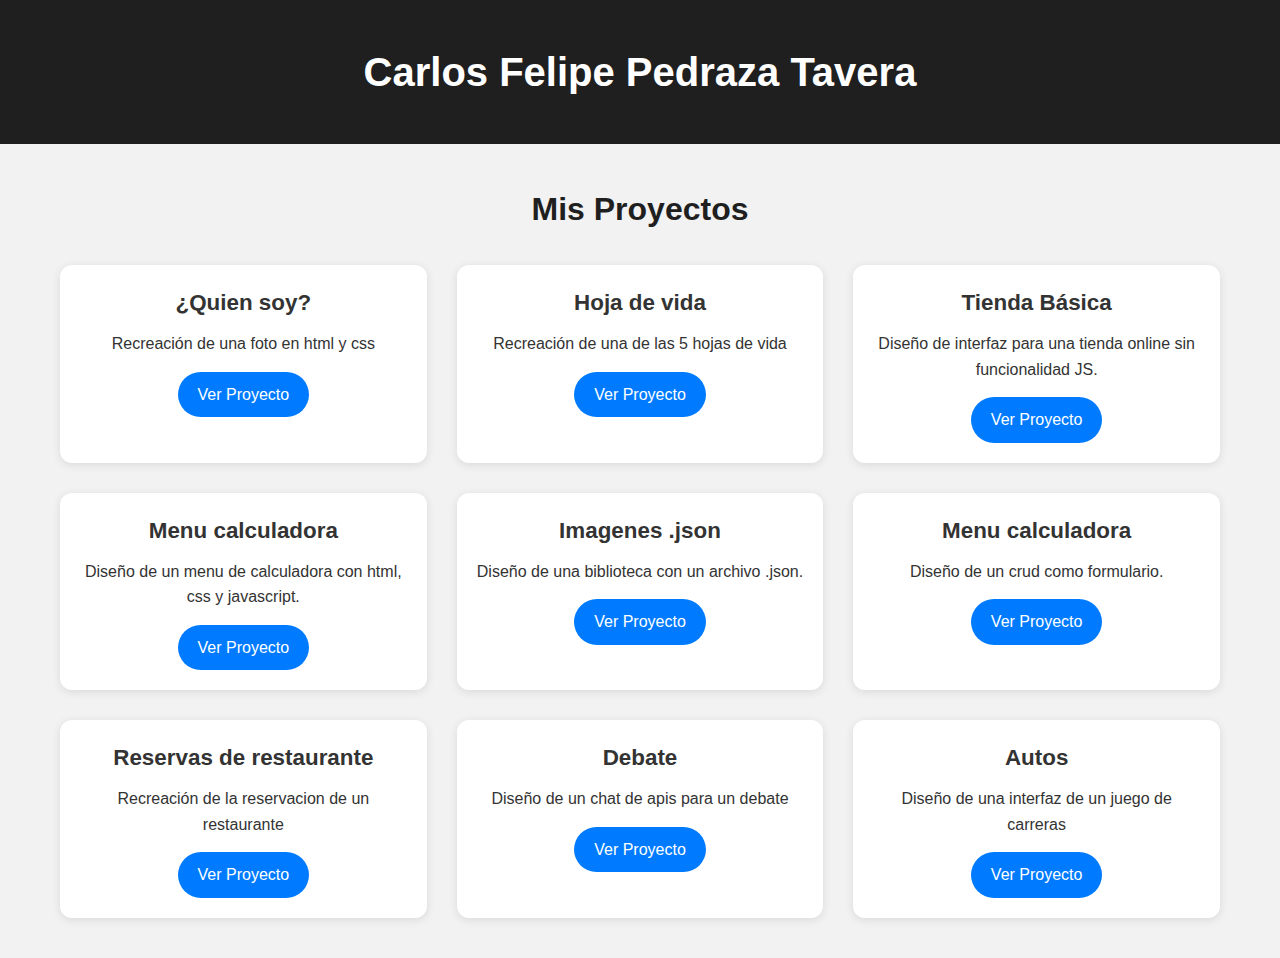
<file: index.html>
<!DOCTYPE html>
<html lang="es">
<head>
    <meta charset="UTF-8">
    <meta name="viewport" content="width=device-width, initial-scale=1.0">
    <title>Mi Portafolio</title>
    <link rel="stylesheet" href="./estilos.css">
</head>
<body>
    <header>
        <h1>Carlos Felipe Pedraza Tavera</h1>

    </header>

    <section class="proyectos">
        <h2>Mis Proyectos</h2>
        <div class="galeria">

            <div class="proyecto">
               
                <h3>¿Quien soy?</h3>
                <p>Recreación de una foto en html y css</p>
                <a href="./quiensoy/index.html">Ver Proyecto</a>
            </div>

            <div class="proyecto">
                
                <h3>Hoja de vida</h3>
                <p>Recreación de una de las 5 hojas de vida</p>
                <a href="./hoja/index1.html" >Ver Proyecto</a>
            </div>

            <div class="proyecto">
                
                <h3>Tienda Básica</h3>
                <p>Diseño de interfaz para una tienda online sin funcionalidad JS.</p>
                <a href="./tienda/index.html" >Ver Proyecto</a>
            </div>

             <div class="proyecto">  
                <h3>Menu calculadora</h3>
                <p>Diseño de un menu de calculadora con html, css y javascript.</p>
                <a href="./calculadora/index.html" >Ver Proyecto</a>
            </div>

            <div class="proyecto">  
                <h3>Imagenes .json</h3>
                <p>Diseño de una biblioteca con un archivo .json.</p>
                <a href="./json/index.html" >Ver Proyecto</a>
            </div>

            <div class="proyecto">  
                <h3>Menu calculadora</h3>
                <p>Diseño de un crud como formulario.</p>
                <a href="./crud/CRUD.html" >Ver Proyecto</a>
            </div>

             <div class="proyecto">
                
                <h3>Reservas de restaurante</h3>
                <p>Recreación de la reservacion de un restaurante</p>
                <a href="./Restaurante/index.html" >Ver Proyecto</a>
            </div>

            <div class="proyecto">  
                <h3>Debate </h3>
                <p>Diseño de un chat de apis para un debate</p>
                <a href="./GeminiDebate/index.html" >Ver Proyecto</a>
            </div>

            <div class="proyecto">  
                <h3>Autos </h3>
                <p>Diseño de una interfaz de un juego de carreras</p>
                <a href="./juego/index.html" >Ver Proyecto</a>
            </div>

        </div>
    </section>


</body>
</html>
</file>
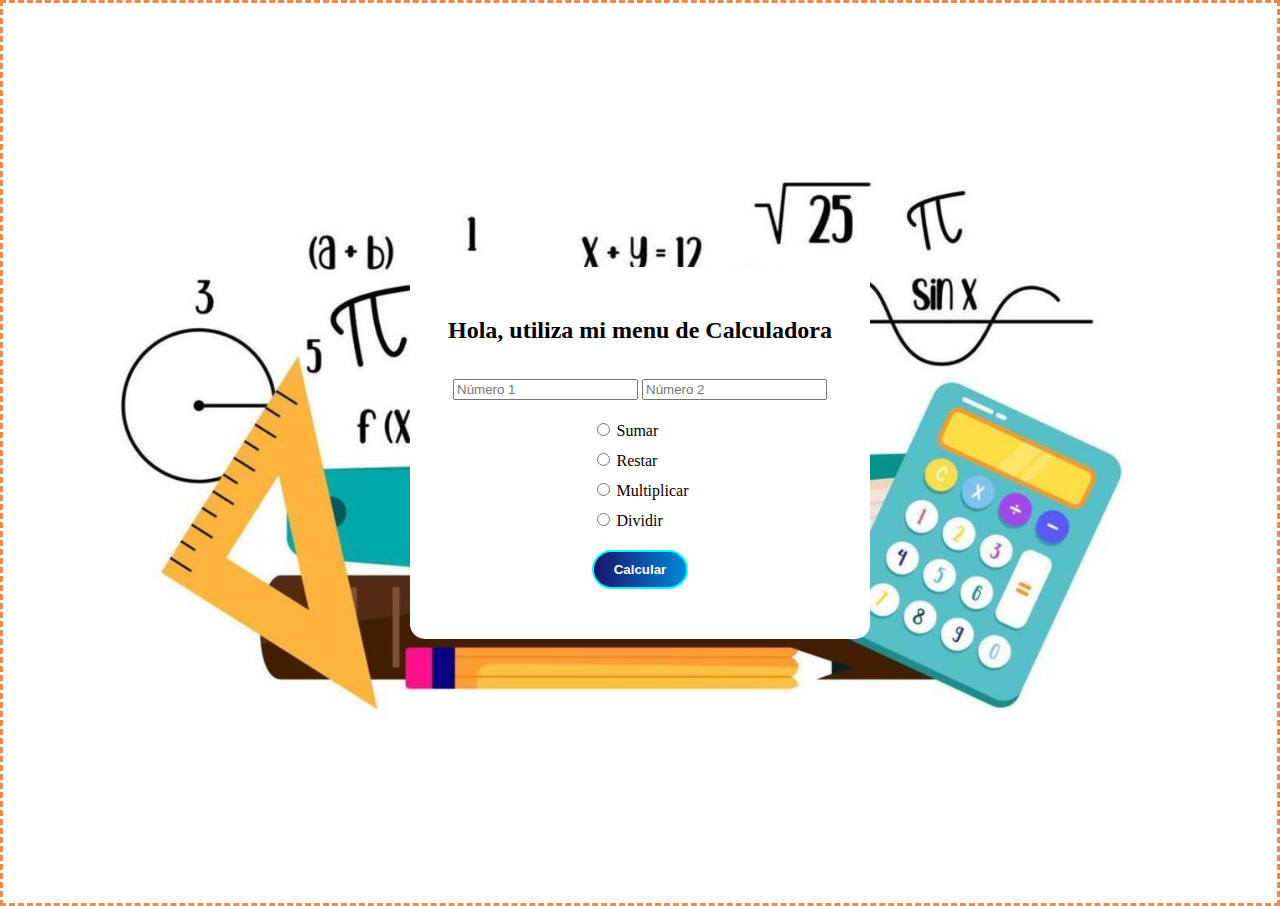
<file: calculadora/index.html>
<!DOCTYPE html>
<html lang="es">
<head>

    <meta charset="UTF-8">
    <title>document</title>
    <link rel="stylesheet" href="style.css">

</head>
<body>
    <div class="todo">
    <h2>Hola, utiliza mi menu de Calculadora</h2>

    <div class="i">
        <input type="text" id="num1" placeholder="Número 1">
        <input type="text" id="num2" placeholder="Número 2">
    </div>
    
    
    <div class="operaciones">
    <label><input type="radio" name="operacion" value="sumar"> Sumar</label>
    <label><input type="radio" name="operacion" value="restar"> Restar</label>
    <label><input type="radio" name="operacion" value="multiplicar"> Multiplicar</label>
    <label><input type="radio" name="operacion" value="dividir"> Dividir</label>
</div>
<div>
<button onclick="calcular()">Calcular</button>
<div class="resultado" id="resultado"></div>
</div>

    </div>

<script>
    function calcular() {
        const num1 = parseFloat(document.getElementById("num1").value);
        const num2 = parseFloat(document.getElementById("num2").value);
        const operacion = document.querySelector('input[name="operacion"]:checked');
        const resultadoDiv = document.getElementById("resultado");


        if (!operacion) {
        resultadoDiv.textContent = "Por favor selecciona una operación.";
        return;
    }

    let resultado;
    switch (operacion.value) {
        case "sumar":
            resultado = num1 + num2;
            break;
            case "restar":
                resultado = num1 - num2;
                break;
        case "multiplicar":
          resultado = num1 * num2;
        break;
        case "dividir":
            if (num2 === 0) {
            resultadoDiv.textContent = "Error: división por cero (valor nulo).";
            return;
        } else {
            resultado = num1 / num2;
        }
        break;
    }
    resultadoDiv.textContent = "Resultado: " + resultado;
    }
    </script>
</body>
</html>
</file>
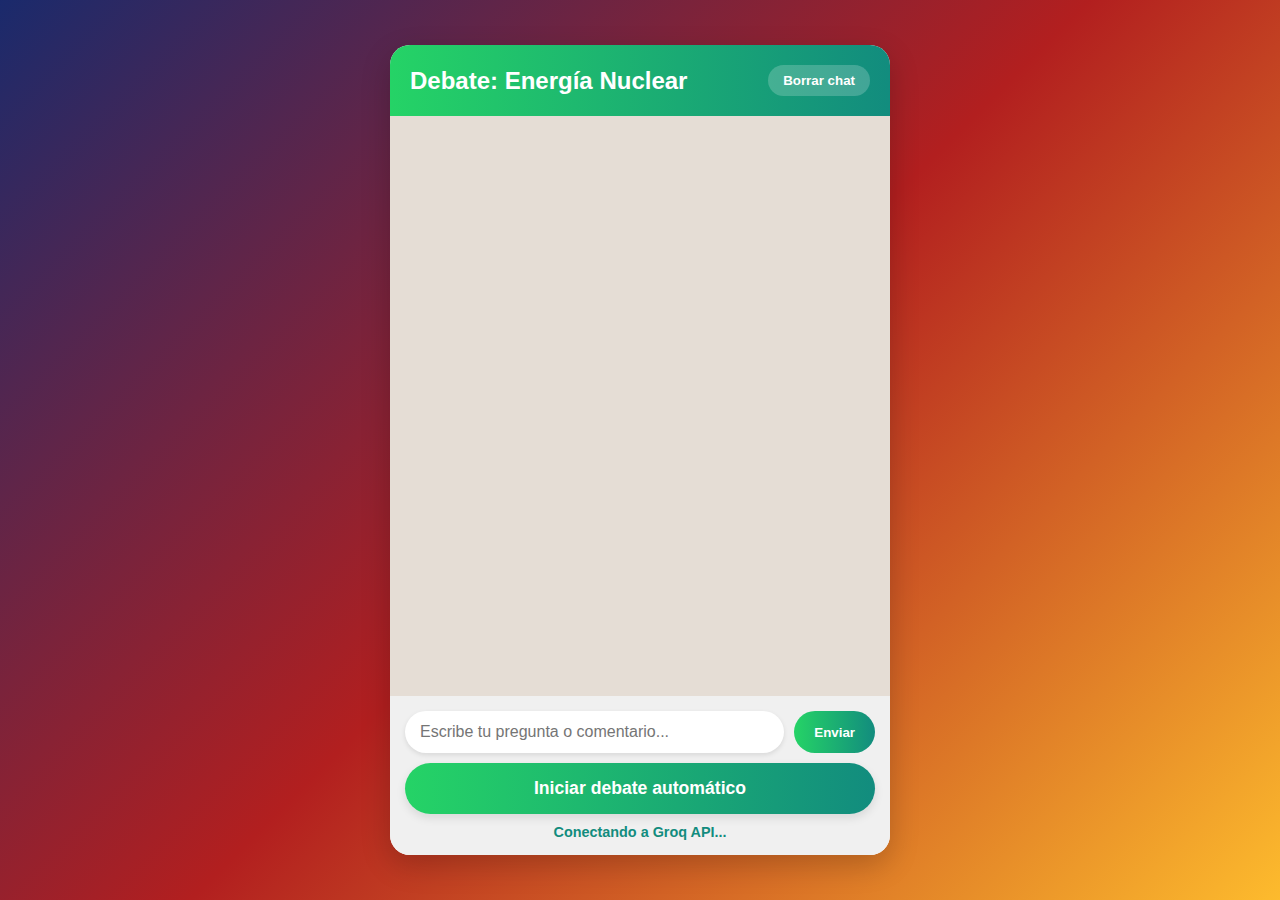
<file: GeminiDebate/index.html>
<!DOCTYPE html>
<html lang="es">
<head>
    <meta charset="UTF-8">
    <meta name="viewport" content="width=device-width, initial-scale=1.0">
    <title>Debate: Energía Nuclear</title>
    <link rel="stylesheet" href="styles.css">
</head>
<body>
    <div class="container">
        <div class="header">
            <h1>Debate: Energía Nuclear</h1>
            <button class="clear-btn" id="clearBtn">Borrar chat</button>
        </div>

        <div class="chat-container" id="chatContainer">
            
        </div>

        <div class="input-area">
            <div class="user-input-container">
                <input type="text" id="userInput" placeholder="Escribe tu pregunta o comentario...">
                <button id="sendBtn">Enviar</button>
            </div>
            <button class="start-btn" id="startBtn">Iniciar debate automático</button>
            <div class="api-status" id="apiStatus">Conectando a Groq API...</div>
        </div>
    </div>

    <script src="script.js"></script>
</body>
</html>
</file>
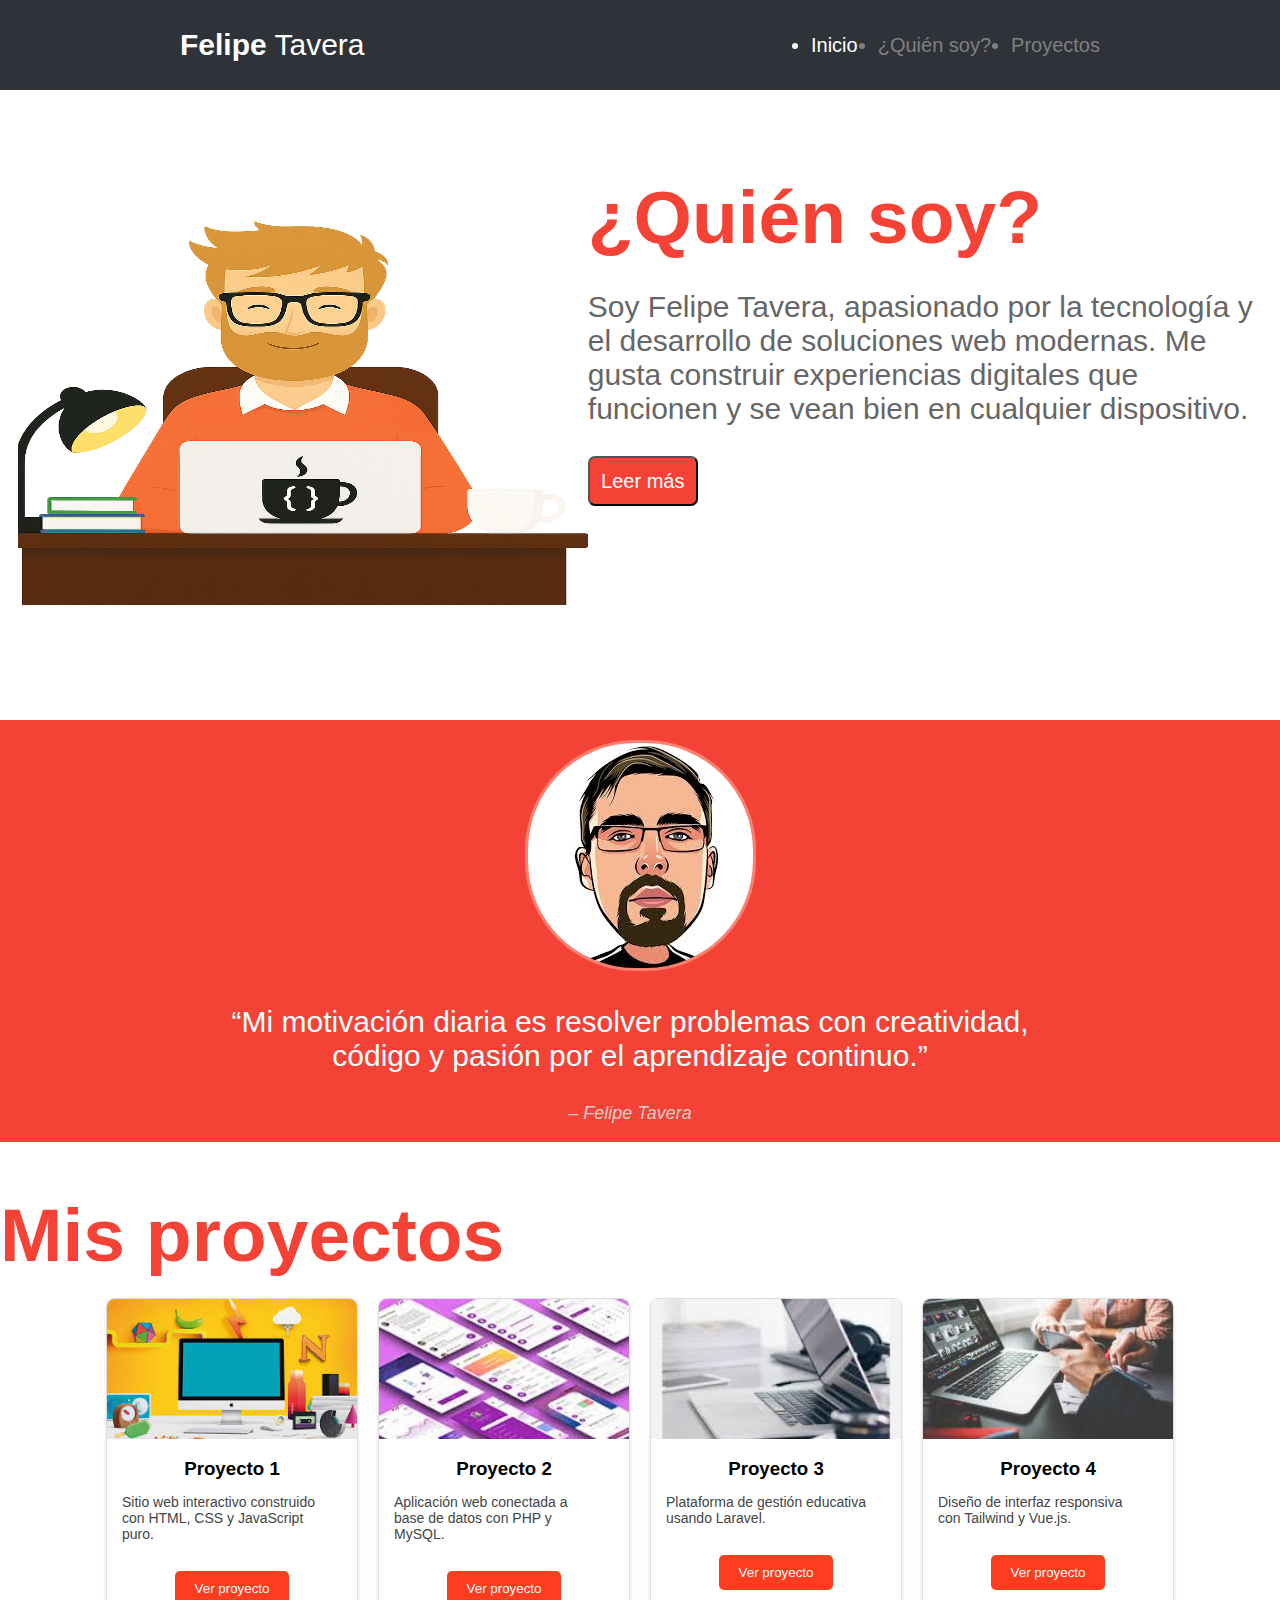
<file: quiensoy/index.html>
<!DOCTYPE html>
<html lang="es">
  <head>
    <meta charset="UTF-8" />
    <meta name="viewport" content="width=device-width, initial-scale=1.0" />
    <title>Portafolio Felipe</title>
    <link rel="stylesheet" href="estilos.css" />
  </head>
  <body>
    <div class="todo">
      <header>
        <div class="name"><strong>Felipe</strong> Tavera</div>
        <nav>
          <ul class="elementos">
            <li class="blanco">Inicio</li>
            <li class="grey">¿Quién soy?</li>
            <li class="grey">Proyectos</li>
          </ul>
        </nav>
      </header>

      <section class="contenedor">
        <img class="image" src="./img/1.png" alt="Foto de perfil" />
        <div class="texto">
          <h1 class="h1">¿Quién soy?</h1>
          <p>
            Soy Felipe Tavera, apasionado por la tecnología y el desarrollo de soluciones web modernas. Me gusta construir experiencias digitales que funcionen y se vean bien en cualquier dispositivo.
          </p>
          <div class="boton">
            <input class="boton1" type="button" value="Leer más" />
          </div>
        </div>
      </section>

      <section class="contenedor2">
        <div>
          <div class="fondo2">
            <img class="imagen2" src="./img/descarga (1).jpg" alt="Felipe Tavera" />
          </div>
          <div class="parrafo2">
            <p class="parrafo">
              “Mi motivación diaria es resolver problemas con creatividad, código y pasión por el aprendizaje continuo.”
            </p>
          </div>
          <div class="parrafo2">
            <p class="nombre">– Felipe Tavera</p>
          </div>
        </div>
      </section>

      <div class="proyectos">
        <h1>Mis proyectos</h1>
      </div>

      <section class="container3">    
        <div class="card">
          <img src="./img/mack.jpg" alt="Proyecto 1">
          <h3>Proyecto 1</h3>
          <p>Sitio web interactivo construido con HTML, CSS y JavaScript puro.</p>
          <button>Ver proyecto</button>
        </div>
        <div class="card">
          <img src="./img/revista.jpg" alt="Proyecto 2">
          <h3>Proyecto 2</h3>
          <p>Aplicación web conectada a base de datos con PHP y MySQL.</p>
          <button>Ver proyecto</button>
        </div>
        <div class="card">
          <img src="./img/compu.jpg" alt="Proyecto 3">
          <h3>Proyecto 3</h3>
          <p>Plataforma de gestión educativa usando Laravel.</p>
          <button>Ver proyecto</button>
        </div>
        <div class="card">
          <img src="./img/manos.jpg" alt="Proyecto 4">
          <h3>Proyecto 4</h3>
          <p>Diseño de interfaz responsiva con Tailwind y Vue.js.</p>
          <button>Ver proyecto</button>
        </div>
      </section>
    </div>
  </body>
</html>
</file>
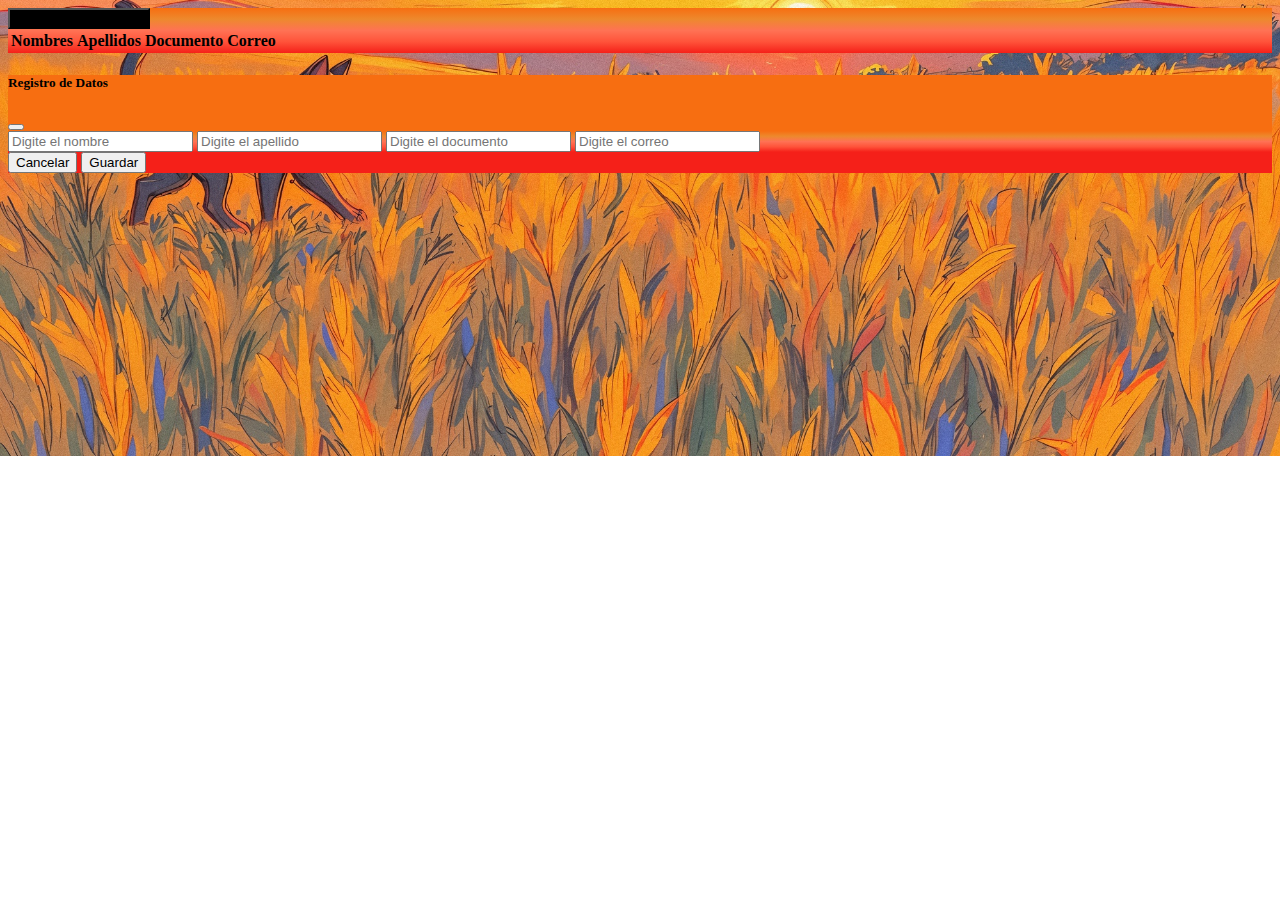
<file: crud/CRUD.html>
<!DOCTYPE html>
<html lang="en">
<head>
    <meta charset="UTF-8">
    <meta name="viewport" content="width=device-width, initial-scale=1.0">
    <link href="https://cdn.jsdelivr.net/npm/bootstrap@5.3.7/dist/css/bootstrap.min.css" rel="stylesheet" integrity="sha384-LN+7fdVzj6u52u30Kp6M/trliBMCMKTyK833zpbD+pXdCLuTusPj697FH4R/5mcr" crossorigin="anonymous">
    <link rel="stylesheet" href="./stilos.css">

    <title>Document</title>
</head>
<body class="">

  <div class="d-flex justify-content-center align-items-center vh-100">
    <div class="card shadow p-4" style="min-width: 600px;">
      <div class="card-body text-center">

    
        <button type="button" class="btn btn-primary mb-4" data-bs-toggle="modal" data-bs-target="#staticBackdrop">
          Ingresar al formulario
        </button>

        <!-- TABLA -->
        <table class="table table-dark table-striped">
          <thead>
            <tr>
              <th>Nombres</th>
              <th>Apellidos</th>
              <th>Documento</th>
              <th>Correo</th>
            </tr>
          </thead>
          <tbody id="bodyData"></tbody>
        </table>

    </div>
    </div>
</div>
<div class="modal fade" id="staticBackdrop" data-bs-backdrop="static" data-bs-keyboard="false" tabindex="-1" aria-labelledby="staticBackdropLabel" aria-hidden="true">
    <div class="modal-dialog">
        <div class="modal-content">
    
        <div class="modal-header">
          <h5 class="modal-title" id="staticBackdropLabel">Registro de Datos</h5>
          <button type="button" class="btn-close" data-bs-dismiss="modal"></button>
        </div>
        
        <div class="modal-body">
          <input type="text" id="nombre" placeholder="Digite el nombre" class="form-control mb-2" required>
          <input type="text" id="apellidos" placeholder="Digite el apellido" class="form-control mb-2">
          <input type="text" id="documento" placeholder="Digite el documento" class="form-control mb-2">
          <input type="text" id="correo" placeholder="Digite el correo" class="form-control mb-2">
        </div>
        
        <div class="modal-footer">
          <button type="button" class="btn btn-primary">Cancelar</button>
          <button type="button" class="btn btn-danger" onclick="guardar()">Guardar</button>
        </div>

      </div>
    </div>
  </div>



</body>
    <script>
        let datos = []
        function guardar(){
            if(document.getElementById("nombre").value==""){
                alert("Por favor digite el nombre")
            }else if (document.getElementById("apellidos").value==""){
                alert("Por favor digite el apellidos")
            }else if (document.getElementById("documento").value==""){
                alert("Por favor digite el documento")
            }else if (document.getElementById("correo").value==""){
                alert("Por favor digite el correo")
            }else{
                let reg = {
                    nombre:document.getElementById("nombre").value,
                    apellidos: document.getElementById("apellidos").value,
                    documento:document.getElementById("documento").value,
                    correo:document.getElementById("correo").value
                }
                datos.push(reg)
                console.log(datos);
                document.getElementById("bodyData").innerHTML=""
                pintarDatos()
            }
        }

        const modal = bootstrap.Modal.getInstance(document.getElementById('exampleModal'));
                modal.hide();

                document.getElementById("nombre").value = "";
                document.getElementById("apellidos").value = "";
                document.getElementById("documento").value = "";
                document.getElementById("correo").value = "";


        function pintarDatos(){
            datos.forEach((item, i)=>{
                document.getElementById("bodyData").innerHTML+=`
                    <tr>
                        <td>${item.nombre}</td>    
                        <td>${item.apellidos}</td>   
                        <td>${item.documento}</td>   
                        <td>${item.correo}</td>   
                    </tr>
                `
            })
        }





    </script>
    <script src="https://cdn.jsdelivr.net/npm/bootstrap@5.3.7/dist/js/bootstrap.bundle.min.js" integrity="sha384-ndDqU0Gzau9qJ1lfW4pNLlhNTkCfHzAVBReH9diLvGRem5+R9g2FzA8ZGN954O5Q" crossorigin="anonymous"></script>
</html>
</file>
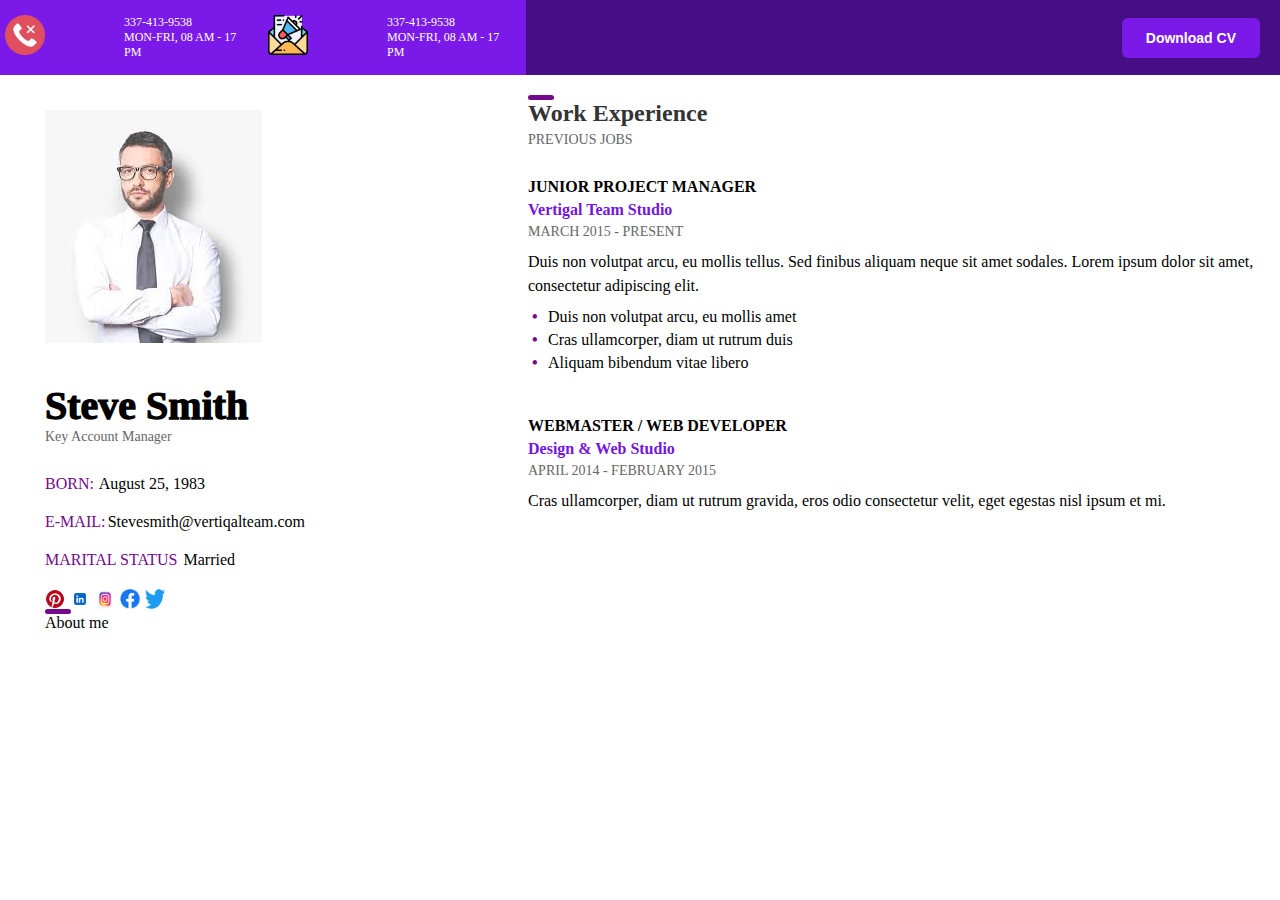
<file: hoja/index1.html>
<!DOCTYPE html>
<html lang="en">
<head>
    <meta charset="UTF-8">
    <meta name="viewport" content="width=device-width, initial-scale=1.0">
    <title>Document</title>
    <link rel="stylesheet" href="./estilos.css">
</head>
<body>
    <header >
        <div class="uno">
            <img class="img" src="./llamada-perdida.png" alt="Teléfono">
            <div class="parrafo">
                337-413-9538<br>
                MON-FRI, 08 AM - 17 PM
            </div>
        </div>
        
                

        <div class="dos">
            <img class="img" src="./correo-electronico.png" alt="Teléfono">
            <div class="parrafo">
                337-413-9538<br>
                MON-FRI, 08 AM - 17 PM
            </div>
        </div>

        <div class="tres"><input  class="download-btn" type="button" value="Download CV"></div>
    </header>




    <main class="main">
        <div class="izquierda">
            <div class="job"><img src="./job.jpg" alt=""></div>
            <p class="smith">Steve Smith</p>
            <p class="key">Key Account Manager</p>

            <div class="parrafos">
                <div class="lado-izq"><p class="palabra">BORN:</p><p>August 25, 1983</p></div>
            <div class="lado"><p class="palabra">E-MAIL:</p><p>Stevesmith@vertiqalteam.com</p></div>
            <div class="lad"><p class="palabra">MARITAL STATUS</p><p>Married</p></div>
            </div>
            
            <div class="iconos">
                <img  class="icon" src="./Pinterest-logo.png" alt="">
                <img class="icon" src="./linkedin-logo.jpg" alt="">
                <img class="icon" src="./instagram_2016_nuevo_logo.jpg" alt="">
                <img class="icon" src="./logotipo-facebook_1080029-107.avif" alt="">
                <img class="icon" src="./images.png" alt="">
            </div>
            <div class="About">
                <div>
                <hr class="lineaNaranja">
                <p>About me</p>
                </div>
                
            </div>
        </div>





        
        <div class="derecha">
    <div class="seccion">
        <hr class="lineaNaranja">
        <h2>Work Experience</h2>
        <p class="previous">PREVIOUS JOBS</p>
        
       
    </div>

    <div class="seccion">
        
        <div class="experiencia">
            <h4>JUNIOR PROJECT MANAGER</h4>
            <p class="empresa">Vertigal Team Studio</p>
            <p class="fecha">MARCH 2015 - PRESENT</p>
            <p class="descripcion">Duis non volutpat arcu, eu mollis tellus. Sed finibus aliquam neque sit amet sodales. Lorem ipsum dolor sit amet, consectetur adipiscing elit.</p>
            <ul class="logros">
                <li>Duis non volutpat arcu, eu mollis amet</li>
                <li>Cras ullamcorper, diam ut rutrum duis</li>
                <li>Aliquam bibendum vitae libero</li>
            </ul>
        </div>

        <div class="experiencia">
            <h4>WEBMASTER / WEB DEVELOPER</h4>
            <p class="empresa">Design & Web Studio</p>
            <p class="fecha">APRIL 2014 - FEBRUARY 2015</p>
            <p class="descripcion">Cras ullamcorper, diam ut rutrum gravida, eros odio consectetur velit, eget egestas nisl ipsum et mi.</p>
        </div>
    </div>
</div>
    </main>
</body>
</html>
</file>
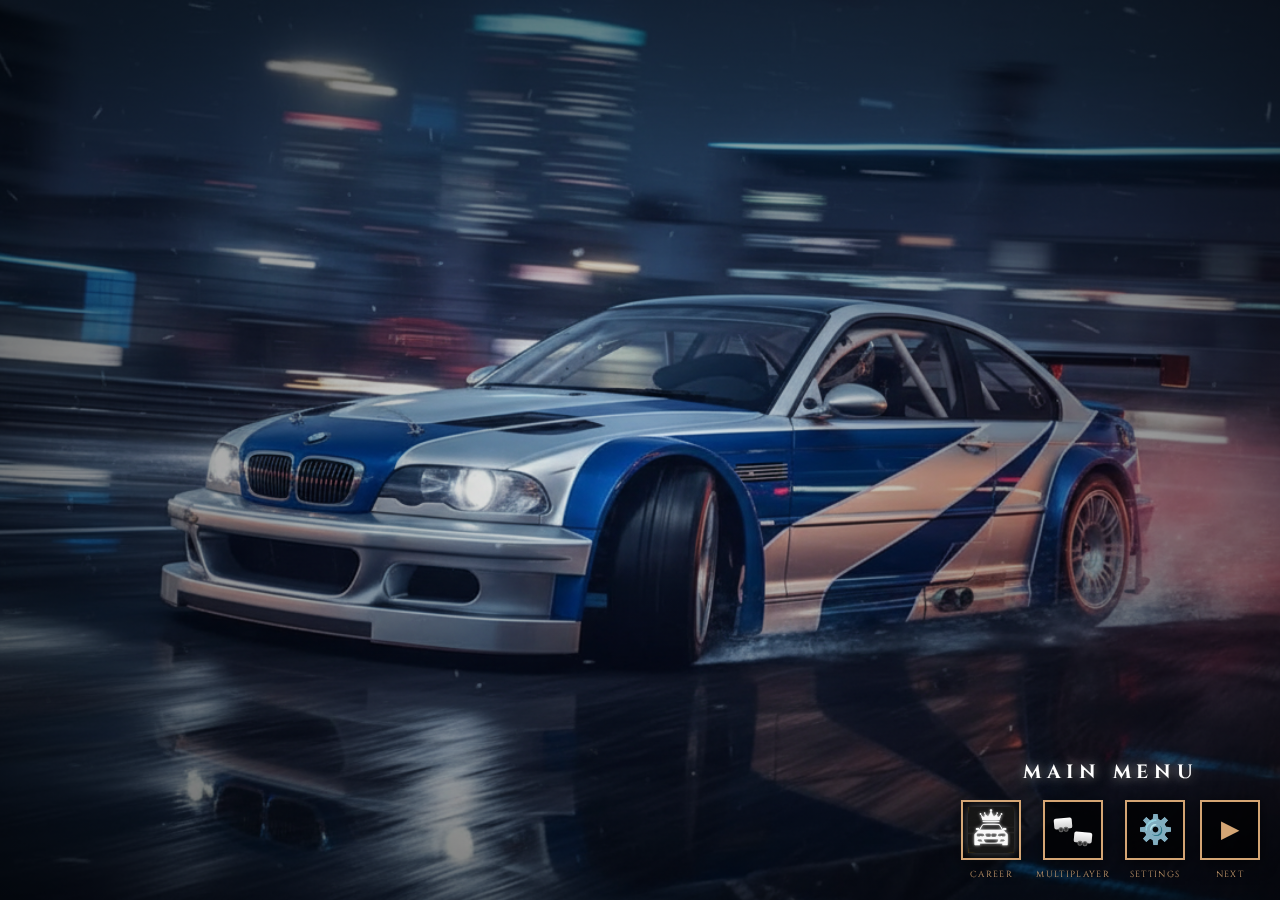
<file: juego/garaje.html>
<!DOCTYPE html>
<html lang="es">
<head>
    <meta charset="UTF-8">
    <meta name="viewport" content="width=device-width, initial-scale=1.0">
    <title>Racing Game Menu</title>
    <link rel="stylesheet" href="./garaje.css">
</head>
<body>
    <div class="container">
        <h1 class="title">Main Menu</h1>
        
        <div class="menu">
            <div class="menu-item" onclick="selectOption('career')">
                <div class="icon-container">
                    <img src="./correr.png" alt="Career" class="menu-icon-img">
                </div>
                <div class="menu-label">Career</div>
            </div>

            <div class="menu-item" onclick="selectOption('multiplayer')">
                <div class="icon-container">
                    <div class="two-cars">
                        <div class="car-small">
                            <div class="car-body" style="height: 100%; width: 100%;"></div>
                            <div class="car-wheels" style="bottom: -3px;">
                                <div class="wheel" style="width: 5px; height: 5px;"></div>
                                <div class="wheel" style="width: 5px; height: 5px;"></div>
                            </div>
                        </div>
                        <div class="car-small">
                            <div class="car-body" style="height: 100%; width: 100%;"></div>
                            <div class="car-wheels" style="bottom: -3px;">
                                <div class="wheel" style="width: 5px; height: 5px;"></div>
                                <div class="wheel" style="width: 5px; height: 5px;"></div>
                            </div>
                        </div>
                    </div>
                </div>
                <div class="menu-label">Multiplayer</div>
            </div>

            <div class="menu-item" onclick="selectOption('settings')">
                <div class="icon-container">
                    <div class="settings-icon">⚙️</div>
                </div>
                <div class="menu-label">Settings</div>
            </div>

            <div class="menu-item" onclick="selectOption('next')">
                <div class="icon-container">
                    <div class="arrow">▶</div>
                </div>
                <div class="menu-label">Next</div>
            </div>
        </div>
    </div>

    <script src="./menu.js"></script>
</body>
</html>
</file>
<file: estilos.css>
* {
    margin: 0;
    padding: 0;
    box-sizing: border-box;
}

body {
    font-family: 'Segoe UI', sans-serif;
    background-color: #f2f2f2;
    color: #333;
    line-height: 1.6;
}

header {
    background-color: #1f1f1f;
    color: white;
    text-align: center;
    padding: 40px 20px;
}

header h1 {
    font-size: 2.5rem;
}

header p {
    font-size: 1.2rem;
    margin-top: 10px;
}

.proyectos {
    max-width: 1200px;
    margin: 40px auto;
    padding: 0 20px;
    text-align: center;
}

.proyectos h2 {
    font-size: 2rem;
    margin-bottom: 30px;
    color: #1f1f1f;
}

.galeria {
    display: grid;
    grid-template-columns: repeat(auto-fit, minmax(280px, 1fr));
    gap: 30px;
}

.proyecto {
    background-color: white;
    padding: 20px;
    border-radius: 12px;
    box-shadow: 0 2px 10px rgba(0, 0, 0, 0.1);
    transition: transform 0.3s ease;
}

.proyecto:hover {
    transform: translateY(-5px);
}

.proyecto img {
    width: 100%;
    height: 180px;
    object-fit: cover;
    border-radius: 8px;
    margin-bottom: 15px;
}

.proyecto h3 {
    font-size: 1.4rem;
    margin-bottom: 10px;
    color: #333;
}

.proyecto p {
    font-size: 1rem;
    margin-bottom: 15px;
}

.proyecto a {
    text-decoration: none;
    color: white;
    background-color: #007bff;
    padding: 10px 20px;
    border-radius: 25px;
    display: inline-block;
    transition: background-color 0.3s ease;
}

.proyecto a:hover {
    background-color: #0056b3;
}

footer {
    background-color: #1f1f1f;
    color: white;
    text-align: center;
    padding: 20px;
    margin-top: 40px;
}
</file>
<file: calculadora/style.css>
body{
    
    background-image: url('./calculadora.jpg'); 
    background-size: cover;        
    background-repeat: no-repeat;  
    background-position: center;   
    margin: 0;
    height: 100vh;
    display: flex;
    justify-content: center;
    align-items: center;
    border: 3px dashed rgb(235, 138, 73);
    background-color: #fdfdfd;
}

.todo {
    display: flex;
    flex-direction: column;
    align-items: center;
    text-align: center;
    gap: 15px;
    background-color: white;     
    padding: 30px;                
    border-radius: 15px;          
    max-width: 400px;             
    width: 100%;                 
}



.operaciones {
    display: flex;
    flex-direction: column;
    align-items: flex-start;
}


button {
    border-radius: 25px;
    border: none;
    padding: 10px 20px;
    color: white;
    cursor: pointer;
    font-weight: bold;
    background: linear-gradient(to left, #0087DA, #161569);
    border: 2px solid aqua;
    transition: transform 0.2s;
}

label {
    margin: 5px 0;
}

.resultado {
    margin-top: 20px;
    font-weight: bold;
    color: #333;
}

@media (max-width :600px) {
    h2{
        font-size: 14px;
    }

    .i{
        display: flex;
        flex-direction: column;
    }
}
</file>
<file: GeminiDebate/styles.css>
* {
    margin: 0;
    padding: 0;
    box-sizing: border-box;
    font-family: 'Segoe UI', Tahoma, Geneva, Verdana, sans-serif;
}

body {
    background: linear-gradient(135deg, #1a2a6c, #b21f1f, #fdbb2d);
    min-height: 100vh;
    display: flex;
    justify-content: center;
    align-items: center;
    padding: 20px;
}

.container {
    width: 100%;
    max-width: 500px;
    background-color: rgba(255, 255, 255, 0.95);
    border-radius: 20px;
    box-shadow: 0 10px 30px rgba(0, 0, 0, 0.2);
    overflow: hidden;
    display: flex;
    flex-direction: column;
    height: 90vh;
}

.header {
    background: linear-gradient(to right, #25D366, #128C7E);
    color: white;
    padding: 20px;
    display: flex;
    justify-content: space-between;
    align-items: center;
    position: relative;
}

.header h1 {
    font-size: 1.5rem;
    font-weight: 600;
}

.clear-btn {
    background-color: rgba(255, 255, 255, 0.2);
    border: none;
    color: white;
    padding: 8px 15px;
    border-radius: 20px;
    cursor: pointer;
    font-weight: 600;
    transition: all 0.3s ease;
}

.clear-btn:hover {
    background-color: rgba(255, 255, 255, 0.3);
}

.chat-container {
    flex: 1;
    overflow-y: auto;
    padding: 20px;
    background-color: #e5ddd5;
}

.message {
    max-width: 80%;
    margin-bottom: 15px;
    display: flex;
    flex-direction: column;
    animation: fadeIn 0.3s ease;
}

@keyframes fadeIn {
    from {
        opacity: 0;
        transform: translateY(10px);
    }
    to {
        opacity: 1;
        transform: translateY(0);
    }
}

.message-content {
    padding: 12px;
    border-radius: 10px;
    position: relative;
    line-height: 1.5;
}

.ambientalista {
    align-items: flex-start;
}

.ambientalista .message-content {
    background-color: #dcf8c6;
    border-top-left-radius: 0;
}

.economista {
    align-items: flex-end;
}

.economista .message-content {
    background-color: #ffffff;
    border-top-right-radius: 0;
}

.user {
    align-items: flex-end;
}

.user .message-content {
    background-color: #d1e8ff;
    border-top-right-radius: 0;
}

.system {
    align-items: center;
    max-width: 100%;
}

.system .message-content {
    background-color: #f0f0f0;
    border-radius: 10px;
    text-align: center;
    font-style: italic;
    color: #666;
}

.sender {
    font-size: 0.8rem;
    font-weight: 600;
    margin-bottom: 5px;
    color: #555;
}

.ambientalista .sender {
    color: #25D366;
}

.economista .sender {
    color: #128C7E;
    text-align: right;
}

.user .sender {
    color: #1a73e8;
    text-align: right;
}

.system .sender {
    color: #666;
    text-align: center;
}

.timestamp {
    font-size: 0.7rem;
    color: #999;
    margin-top: 5px;
    text-align: right;
}

.input-area {
    padding: 15px;
    background-color: #f0f0f0;
    display: flex;
    flex-direction: column;
    gap: 10px;
}

.user-input-container {
    display: flex;
    gap: 10px;
}

#userInput {
    flex: 1;
    padding: 12px 15px;
    border: none;
    border-radius: 25px;
    font-size: 1rem;
    outline: none;
    box-shadow: 0 2px 5px rgba(0, 0, 0, 0.1);
}

#sendBtn {
    background: linear-gradient(to right, #25D366, #128C7E);
    color: white;
    border: none;
    padding: 12px 20px;
    border-radius: 25px;
    font-weight: 600;
    cursor: pointer;
    transition: all 0.3s ease;
}

#sendBtn:hover {
    transform: translateY(-2px);
    box-shadow: 0 4px 8px rgba(0, 0, 0, 0.15);
}

.start-btn {
    background: linear-gradient(to right, #25D366, #128C7E);
    color: white;
    border: none;
    padding: 15px 30px;
    border-radius: 30px;
    font-size: 1.1rem;
    font-weight: 600;
    cursor: pointer;
    box-shadow: 0 4px 10px rgba(0, 0, 0, 0.1);
    transition: all 0.3s ease;
}

.start-btn:hover {
    transform: translateY(-2px);
    box-shadow: 0 6px 15px rgba(0, 0, 0, 0.15);
}

.start-btn:active {
    transform: translateY(0);
}

.start-btn:disabled {
    background: #cccccc;
    cursor: not-allowed;
    transform: none;
    box-shadow: none;
}

.api-status {
    text-align: center;
    font-size: 0.9rem;
    color: #128C7E;
    font-weight: 600;
}

.typing-indicator {
    background-color: #fff;
    padding: 10px 15px;
    border-radius: 20px;
    display: inline-flex;
    margin-bottom: 10px;
    align-items: center;
    animation: pulse 1.5s infinite;
}

@keyframes pulse {
    0% {
        opacity: 0.6;
    }
    50% {
        opacity: 1;
    }
    100% {
        opacity: 0.6;
    }
}

.typing-dot {
    width: 8px;
    height: 8px;
    background-color: #999;
    border-radius: 50%;
    margin: 0 2px;
    animation: typingAnimation 1.4s infinite;
}

.typing-dot:nth-child(2) {
    animation-delay: 0.2s;
}

.typing-dot:nth-child(3) {
    animation-delay: 0.4s;
}

@keyframes typingAnimation {
    0%, 60%, 100% {
        transform: translateY(0);
    }
    30% {
        transform: translateY(-5px);
    }
}

.avatar {
    width: 40px;
    height: 40px;
    border-radius: 50%;
    margin-right: 10px;
    background-color: #ddd;
    display: flex;
    justify-content: center;
    align-items: center;
    font-weight: bold;
    font-size: 1.2rem;
}

.ambientalista-avatar {
    background: linear-gradient(to right, #4CAF50, #8BC34A);
    color: white;
}

.economista-avatar {
    background: linear-gradient(to right, #2196F3, #03A9F4);
    color: white;
}

.user-avatar {
    background: linear-gradient(to right, #9C27B0, #E91E63);
    color: white;
}

.system-avatar {
    background: linear-gradient(to right, #607D8B, #78909C);
    color: white;
}

.message-with-avatar {
    display: flex;
    margin-bottom: 15px;
}

.message-container {
    max-width: 80%;
}

.error-message {
    background-color: #ffebee;
    color: #c62828;
    padding: 10px;
    border-radius: 5px;
    margin: 10px 0;
    text-align: center;
    font-size: 0.9rem;
}

.character-typing .message-content {
    min-height: 20px;
    background-color: #f5f5f5;
    color: transparent;
    position: relative;
    overflow: hidden;
}

.character-typing .message-content::after {
    content: '';
    position: absolute;
    top: 0;
    left: 0;
    width: 100%;
    height: 100%;
    background: linear-gradient(90deg, transparent, rgba(255,255,255,0.5), transparent);
    animation: shimmer 2s infinite;
}

@keyframes shimmer {
    0% {
        transform: translateX(-100%);
    }
    100% {
        transform: translateX(100%);
    }
}

.api-key-container {
    padding: 10px 15px;
    background-color: #fff;
    border-radius: 10px;
    margin-bottom: 10px;
}

.api-key-input {
    width: 100%;
    padding: 10px;
    border: 1px solid #ddd;
    border-radius: 5px;
    font-size: 0.9rem;
}

.api-key-input:focus {
    outline: none;
    border-color: #25D366;
}
</file>
<file: quiensoy/estilos.css>
body{
    margin: 0px;
    font-family: 'Segoe UI', sans-serif;
    margin-top: 90px;
}

header{
    background-color: #2f3238;
    color: white;
    display: flex;
    justify-content: space-between;
    align-items: center;
    height: 90px;
    position: fixed;
    top: 0;
    left: 0;
    right: 0;

    
}

.name{
    font-size: 30px;
    margin-left: 20vh;
}

.elementos {
    font-size: 20px;
    display: flex;
    gap:20px;
    margin-right: 20vh; 
}

.blanco{
    color: white;
}

.grey{
    color: gray ;
}

.contenedor{
    display: flex;
    justify-content: center; 
    align-items: center;      
    height: 50vh;            
    text-align: center;

}

.image{
    width: 75vh;
    height: 400px;
    margin-left: 2vh;
    margin-top: 20vh;

    
}

input{
    border-radius: 7px;
    border-color: black;
    background-color: #f44336;
    color: white;
    width: 110px;
    height: 50px;
    font-size: 15px;
    font-family: 'Roboto', sans-serif;
}

h1{
    font-size: 75px;
    color: #f44336;
    margin-bottom: 10px;
    text-align: left
    
}

p{
    color: #666666;
    font-size: 30px;
    text-align: left;
    margin-right: 20px;
    max-width: 800px;
    font-family:  sans-serif;
}

.boton{
    text-align: left;
    margin-top: 20px;
}

.boton1{
    font-size: 20px;
}

.contenedor2{
    background-color: #f44336;
    margin-top: 20vh;
    display: grid;
    grid-template-columns: 1fr ;
    justify-content: center; 
    align-items: center;   
    text-align: center;
    
    
    
}

.fondo2{

}

.imagen2{
    margin-top: 20px;
    border: 3px solid salmon;
    border-radius: 110px;
}

.parrafo{
    color: azure;
    text-align: center;
}

.parrafo2{
    margin-left: 20PX;
    margin-right: 20px;
   display: flex;
   justify-content: center; 
   align-items: center;   
   text-align: center;
}

.nombre{
    margin-top: 0%;
    color:#d6cecc;
    font-size: 18px;
    font-style: oblique;
    
}

.container3 {
    margin-top: 20px;
    display: flex;
    gap: 20px;
    justify-content: center;
    flex-wrap: wrap;
  }

  .card {
    width: 250px;
    background-color: white;
    border: 1px solid #ddd;
    border-radius: 8px;
    text-align: center;
    padding-bottom: 20px;
    box-shadow: 0 2px 4px rgba(0,0,0,0.1);
  }

  .card img {
    width: 100%;
    height: 140px;
    object-fit: cover;
    border-top-left-radius: 8px;
    border-top-right-radius: 8px;
  }

  .card h3 {
    margin: 15px 0 10px;
  }

  .card p {
    font-size: 14px;
    padding: 0 15px;
    color: #444;
  }

  .card button {
    margin-top: 15px;
    background-color: #ff3c1f;
    color: white;
    border: none;
    padding: 10px 20px;
    border-radius: 5px;
    cursor: pointer;
  }

  .card button:hover {
    background-color: #e23217;
  }


  .proyectos{
    text-align: center;
  }
</file>
<file: crud/stilos.css>
body{

    background-image: url('./2152005268.jpg');
    background-size: cover;
    background-position: center;
    background-repeat: no-repeat;
}

.p-4{
    background: linear-gradient( #f76e11, #ed892d, #ff7254, #ff533a, #f52019 );
}

.mb-4{
    background-color: #000000;
    border-color: #000000;
}

.modal-header{
    background-color: #f76e11;
    border-color: #f76e11;
    color: #000000;
}

.modal-body{
    background: linear-gradient( #f76e11, #ed892d, #ff7254, #ff533a, #f52019 );
}

.modal-footer{
    background-color: #f52019;
    border-color: #f52019;

}

.form-control{
    color: #000000;
}
</file>
<file: hoja/estilos.css>
*{
    margin: 0;
}

header{
    display: flex;
    
}

.uno{
    width: 20%;
    background-color: #7B1AE8;
    padding: 15px 5px;
    display: grid;
    grid-template-columns: 1fr 1fr;
    
}

.img{
    height: 15px;
    width: 15px;
}

.parrafo{
    justify-content: center;
    display: flex;
    font-size: 12px;
    color: white;
}

.dos{
    width: 20%;
    background-color: #7B1AE8;
    padding: 15px 20px;
    display: grid;
    grid-template-columns: 1fr 1fr;
    
}

.tres{
    width: 60%;
    background-color: #450e84;
    display: flex; 
    justify-content: end;
    align-items: center;
    padding: 15px 20px;
}

.download-btn{
    background-color: #7B1AE8; 
  color: white; 
  border: none;
  padding: 12px 24px;
  font-size: 14px;
  font-weight: bold;
  border-radius: 6px; 


}

.lado-izq{
    display: flex;
    justify-content: space-between;
    margin-bottom: 10px;
    padding-bottom: 10px;
    max-width: 160px;
    
}

.lado{
    display: flex;
    justify-content: space-between;
    margin-bottom: 10px;
    padding-bottom: 10px;
    max-width: 260px;
    
}

.lad{
    display: flex;
    justify-content: space-between;
    margin-bottom: 10px;
    padding-bottom: 10px;
    max-width: 190px;
}

.img{
    width:40px;
    height:40px;
}

.main{
    display: flex;
}

.izquierda{
    width: 40%;
    background-color: white;
        padding: 0px 10px;
}

.palabra{
    color: #74098c;
}

.smith{
    font-size: 40px;
    margin-left: 35px;
    font-weight: 1000;
}

.key{
    margin-left: 35px;
    color: #666;
    margin-bottom: 30px;
    font-size: 14px;
}

.job{
    margin: 35px;
}

.iconos{
    margin-left: 35px;
    display: flex;
    justify-content: space-between;
    max-width: 120px;
    
}

.parrafos{
    margin-left: 35px;
}

.icon{
    width: 20px;
    height: 20px;
}

.lineaNaranja{
  height: 5px;
  width: 2vw;
  background-color: #74098c;
  border: none;
  border-radius: 4px;
  
}

.About{
    
    display: flex; 
    margin-left: 35px;
}









.derecha {
    width: 60%;
    padding: 20px;
    background-color: white;
    border-left: none;
}

.previous{
    color: #666;
    font-size: 14px;
}

.seccion {
    margin-bottom: 30px;
}

.seccion h2, .seccion h3 {
    color: #333;
    margin-bottom: 5px;
}

.experiencia {
    margin-bottom: 25px;
    padding-bottom: 15px;
}

.experiencia:last-child {
    border-bottom: none;
}

.experiencia h4 {
    color: #000000;
    margin-bottom: 5px;
}

.empresa {
    font-weight: bold;
    margin-bottom: 5px;
    color: #7415e0;
}

.fecha {
    color: #666;
    margin-bottom: 10px;
    font-size: 14px;
}

.descripcion {
    margin-bottom: 10px;
    line-height: 1.5;
}

.logros {
    padding-left: 20px;
}

.logros li {
    margin-bottom: 5px;
    list-style-type: none;
    position: relative;
}

.logros li:before {
    content: "•";
    color: #74098c;
    font-weight: bold;
    display: inline-block;
    width: 1em;
    margin-left: -1em;
}

 @media (max-width: 992px) {
            .uno, .dos {
                width: 50%;
            }
            
            .tres {
                width: 100%;
                justify-content: center;
            }
            
            .izquierda, .derecha {
                width: 100%;
            }
            
            .job img {
                margin: 20px auto;
                display: block;
            }
            
            .smith, .key, .parrafos, .iconos, .About {
                text-align: center;
                margin-left: 0;
            }
            
            .lado-izq, .lado, .lad {
                justify-content: center;
                gap: 10px;
            }
        }

        @media (min-width: 300px) and (max-width: 700px) {
            header {
                flex-direction: column;
                
            }

            .uno, .dos{
                width: 100%;

            }
            
            .download-btn {
                width: 100%;
            }
            
            .parrafos {
                display: flex;
                flex-direction: column;
                align-items: center;
            }
            
            .iconos {
                justify-content: center;
            }
        }

        @media (max-width:500px){
            .main{
                flex-direction: column;
                justify-content: center;
                margin: auto;
            }
        }
</file>
<file: juego/garaje.css>
@import url('https://fonts.googleapis.com/css2?family=Cinzel:wght@700&display=swap');

* {
    margin: 0;
    padding: 0;
    box-sizing: border-box;
}

body {
    background-image: url('./garaje.png');
    background-size: cover;
    background-position: center;
    background-repeat: no-repeat;
    background-attachment: fixed;
    margin: 0;
    padding: 0;
    height: 100vh;
    font-family: 'Cinzel', serif;
    overflow: hidden;
    position: relative;
}

body::before {
    content: '';
    position: absolute;
    top: 0;
    left: 0;
    right: 0;
    bottom: 0;
    background: radial-gradient(ellipse at center, transparent 0%, rgba(0,0,0,0.7) 100%);
    pointer-events: none;
}

.container {
    position: fixed;
    bottom: 20px;
    right: 20px;
    z-index: 1000;
}

.title {
    font-size: 1.2rem;
    color: #fff;
    text-shadow: 
        0 0 10px rgba(255, 255, 255, 0.5),
        0 0 20px rgba(255, 255, 255, 0.3),
        2px 2px 5px rgba(0, 0, 0, 0.8);
    margin-bottom: 15px;
    letter-spacing: 0.3em;
    text-transform: uppercase;
    animation: titleGlow 2s ease-in-out infinite alternate;
    text-align: center;
}

@keyframes titleGlow {
    from {
        text-shadow: 
            0 0 10px rgba(255, 255, 255, 0.5),
            0 0 20px rgba(255, 255, 255, 0.3),
            2px 2px 5px rgba(0, 0, 0, 0.8);
    }
    to {
        text-shadow: 
            0 0 20px rgba(255, 255, 255, 0.8),
            0 0 30px rgba(255, 255, 255, 0.5),
            2px 2px 5px rgba(0, 0, 0, 0.8);
    }
}

.menu {
    display: flex;
    gap: 15px;
    align-items: flex-end;
}

.menu-item {
    display: flex;
    flex-direction: column;
    align-items: center;
    cursor: pointer;
    transition: all 0.3s ease;
    position: relative;
}

.menu-item:hover {
    transform: scale(1.15) translateY(-5px);
}

.icon-container {
    width: 60px;
    height: 60px;
    background: rgba(0, 0, 0, 0.7);
    border: 2px solid #d4a574;
    display: flex;
    align-items: center;
    justify-content: center;
    margin-bottom: 8px;
    position: relative;
    transition: all 0.3s ease;
    box-shadow: 0 3px 15px rgba(0, 0, 0, 0.6);
}

.menu-item:hover .icon-container {
    border-color: #ffd700;
    box-shadow: 
        0 0 30px rgba(212, 165, 116, 0.6),
        0 5px 30px rgba(0, 0, 0, 0.8);
    background: rgba(212, 165, 116, 0.1);
}

.icon-container::before {
    content: '';
    position: absolute;
    top: -5px;
    left: -5px;
    right: -5px;
    bottom: -5px;
    border: 1px solid #d4a574;
    opacity: 0;
    transition: opacity 0.3s ease;
}

.menu-item:hover .icon-container::before {
    opacity: 1;
}

.icon {
    font-size: 30px;
    color: #fff;
    filter: drop-shadow(0 0 5px rgba(255, 255, 255, 0.5));
}

.menu-label {
    font-size: 0.55rem;
    color: #d4a574;
    text-transform: uppercase;
    letter-spacing: 0.15em;
    text-shadow: 1px 1px 3px rgba(0, 0, 0, 0.8);
    transition: all 0.3s ease;
}

.menu-item:hover .menu-label {
    color: #ffd700;
    text-shadow: 
        0 0 10px rgba(255, 215, 0, 0.8),
        2px 2px 5px rgba(0, 0, 0, 0.8);
}

/* Icono de auto estilo Need for Speed */
.car-icon {
    width: 35px;
    height: 22px;
    position: relative;
}

.car-body {
    width: 100%;
    height: 12px;
    background: linear-gradient(to bottom, #fff, #ccc);
    border-radius: 2px;
    position: relative;
    box-shadow: 0 1px 5px rgba(0, 0, 0, 0.5);
}

.car-window {
    width: 40%;
    height: 8px;
    background: linear-gradient(135deg, #4a90e2, #2c5aa0);
    position: absolute;
    top: -6px;
    left: 30%;
    border-radius: 2px;
    box-shadow: inset 0 1px 2px rgba(0, 0, 0, 0.5);
}

.car-wheels {
    position: absolute;
    bottom: -3px;
    width: 100%;
    display: flex;
    justify-content: space-between;
    padding: 0 4px;
}

.wheel {
    width: 7px;
    height: 7px;
    background: #333;
    border-radius: 50%;
    border: 1px solid #666;
}

/* Icono de dos autos */
.two-cars {
    width: 38px;
    height: 25px;
    position: relative;
}

.car-small {
    width: 18px;
    height: 11px;
    position: absolute;
}

.car-small:first-child {
    top: 0;
    left: 0;
    transform: rotate(-5deg);
}

.car-small:last-child {
    bottom: 0;
    right: 0;
    transform: rotate(5deg);
}

/* Icono de configuración */
.settings-icon {
    font-size: 28px;
}

/* Flecha siguiente */
.arrow {
    font-size: 24px;
    color: #d4a574;
    animation: arrowPulse 1.5s ease-in-out infinite;
}

@keyframes arrowPulse {
    0%, 100% { 
        opacity: 0.5; 
        transform: translateX(0); 
    }
    50% { 
        opacity: 1; 
        transform: translateX(5px); 
    }
}

/* Responsive */
@media (max-width: 768px) {
    .container {
        bottom: 10px;
        right: 10px;
    }
    
    .title {
        font-size: 1rem;
        margin-bottom: 10px;
    }
    
    .menu {
        gap: 10px;
    }
    
    .icon-container {
        width: 50px;
        height: 50px;
    }
    
    .menu-label {
        font-size: 0.5rem;
    }
}

/* Estilo para imágenes de iconos */
.menu-icon-img {
    width: 100%;
    height: 100%;
    object-fit: contain;
    padding: 5px;
    filter: drop-shadow(0 0 5px rgba(255, 255, 255, 0.3));
    transition: all 0.3s ease;
}

.menu-item:hover .menu-icon-img {
    filter: drop-shadow(0 0 10px rgba(255, 215, 0, 0.6));
    transform: scale(1.05);
}
</file>
